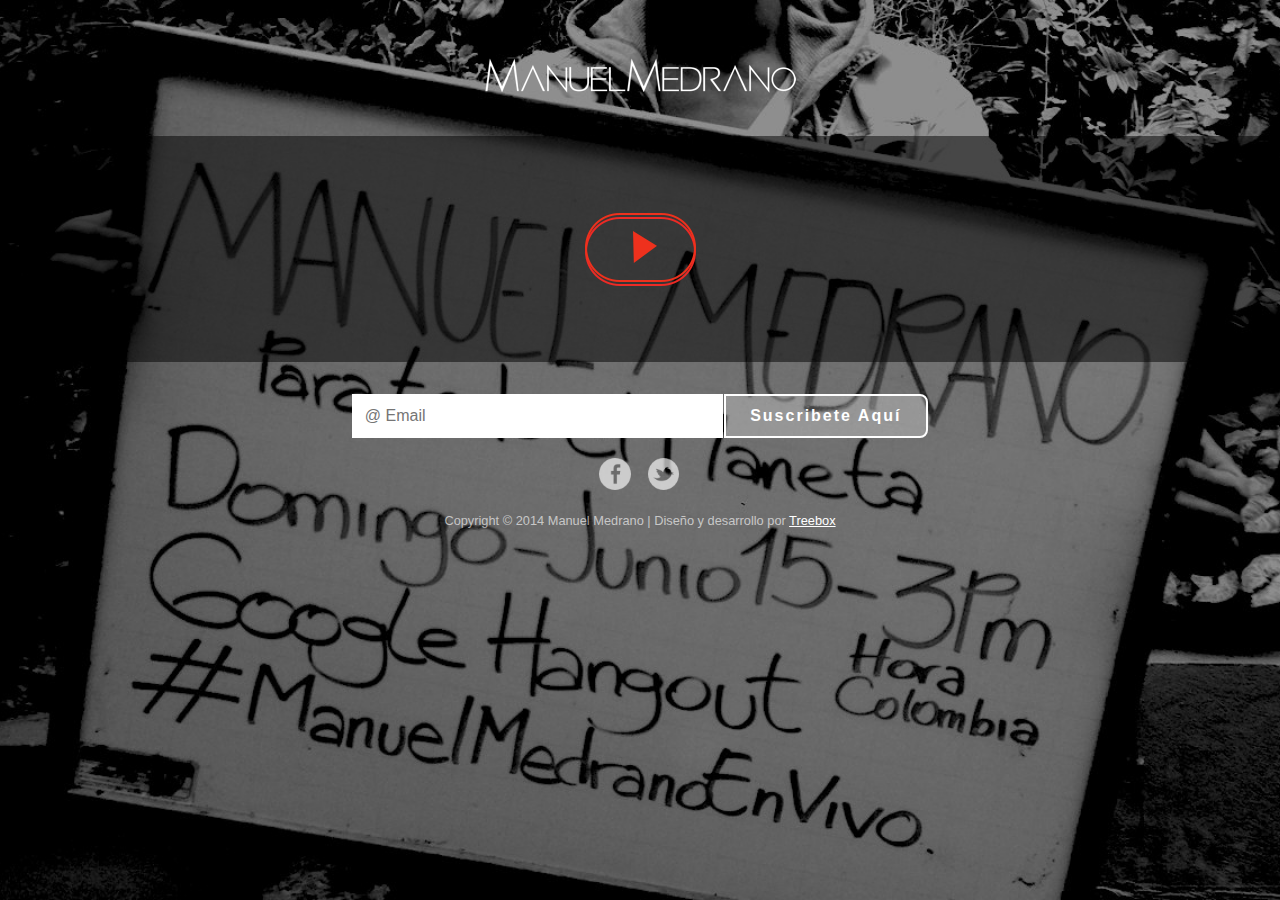
<file: index.html>
<!DOCTYPE html>
<html lang="es">
<head>
<meta charset="utf-8" />
<meta name="viewport" content="width=device-width, initial-scale=1, user-scalable=no" />

<link rel="shortcut icon" href="img/favicon.png"/>
<title>Manuel Mendrano</title>
<meta name="description" content="Dejate llevar por la deliciosa música de Manuel Medrano. Sitio web oficial.">
<link rel="author" href="https://plus.google.com/+AndresOspinaCO/posts"/>

<!-- Og tags -->
<meta property="og:description" content="Dejate llevar por la deliciosa música de Manuel Medrano. ¡Descubrela Ahora!" />
<meta property="og:image" content="http://manuelmedrano.com/img/manuelmedrano-facebook.jpg"/>
<meta property="og:title" content="Manuel Medrano" />
<meta property="og:type" content="website" />
<meta property="og:url" content="https://manuelmedrano.com/"/>
<meta property="og:site_name" content="manuelmedrano.com" />
 
<!-- Og tags Google+ -->
<meta itemprop="description" content="Dejate llevar por la deliciosa música de Manuel Medrano. ¡Descubrela Ahora!">

<!-- stylesheets -->
<link rel="stylesheet" type="text/css" href="css/normalize.css"/>
<link rel="stylesheet" type="text/css" href="css/main.css"/>


<!-- lib -->
<script type="text/javascript" async="" src="http://stats.g.doubleclick.net/dc.js"></script>
<script type="text/javascript" src="http://ajax.googleapis.com/ajax/libs/jquery/1.7/jquery.min.js"></script>

</head>

<body>

<header>
	<div class="contenedor">
		<h1><img src="img/logo-manuel-medrano.png" alt="Manuel Medrano"></h1>
	</div>
</header>

<section id="video">
	<div class="contenedor">
		<a class="fancybox fancybox.iframe" href="http://www.youtube.com/embed/UcOVfO7EQjk?autoplay=1"><img id="play " src="img/play.png" alt="Video Manuel Medrano"></a>
	</div>
</section>

<section id="formulario">

<div class="contenedor">
	<form class="validate" id="conversion" action="http://treebox.co/clientes/manuelmedrano/enviar.php" method="post" name="mc-embedded-subscribe-form" target="_blank">

	<label for="mce-EMAIL"></label> <input id="mce-EMAIL" class="email" type="email" name="mce-EMAIL" placeholder="@ Email" required="required" value=""/>
	<input id="suscribete" type="submit" name="subscribe" value="Suscribete Aquí"/>
	</form>
</div>
	
</section>

<footer>

	<div class="contenedor">
	<!-- Social Buttons -->
		<ul>
			<li><a href="https://www.facebook.com/manuelmedranoband"><img src="img/facebook.png" alt="Manuel Medrano Facebook"></a></li>

			<li><a href="https://twitter.com/manuelmdrano"><img src="img/twitter.png" alt="Manuel Medrano Twitter"></a></li>			
		</ul>
		<small>Copyright © 2014 Manuel Medrano | Diseño y desarrollo por <a href="http://treebox.co">Treebox</a></small>
	</div>

</footer>

<!-- javascript -->

<!-- Analytics -->
	<script>
	  (function(i,s,o,g,r,a,m){i['GoogleAnalyticsObject']=r;i[r]=i[r]||function(){
	  (i[r].q=i[r].q||[]).push(arguments)},i[r].l=1*new Date();a=s.createElement(o),
	  m=s.getElementsByTagName(o)[0];a.async=1;a.src=g;m.parentNode.insertBefore(a,m)
	  })(window,document,'script','//www.google-analytics.com/analytics.js','ga');
	  ga('create', 'UA-51547003-1', 'manuelmedrano.com');
	  ga('require', 'displayfeatures');
	  ga('send', 'pageview');

	  setTimeout('_gaq.push([\'_trackEvent\', \'NoBounce\', \'Over 30 seconds\'])',30000);

	</script>

<!-- lightbox -->
    <link rel="stylesheet" href="js/fancybox/jquery.fancybox.css" type="text/css" media="screen" />
    <script type="text/javascript" src="js/fancybox/jquery.fancybox.pack.js"></script>
	
     <script>
        $(document).ready(function() {
            $('.fancybox').fancybox();
        });
    </script>


</body>
</html>
</file>
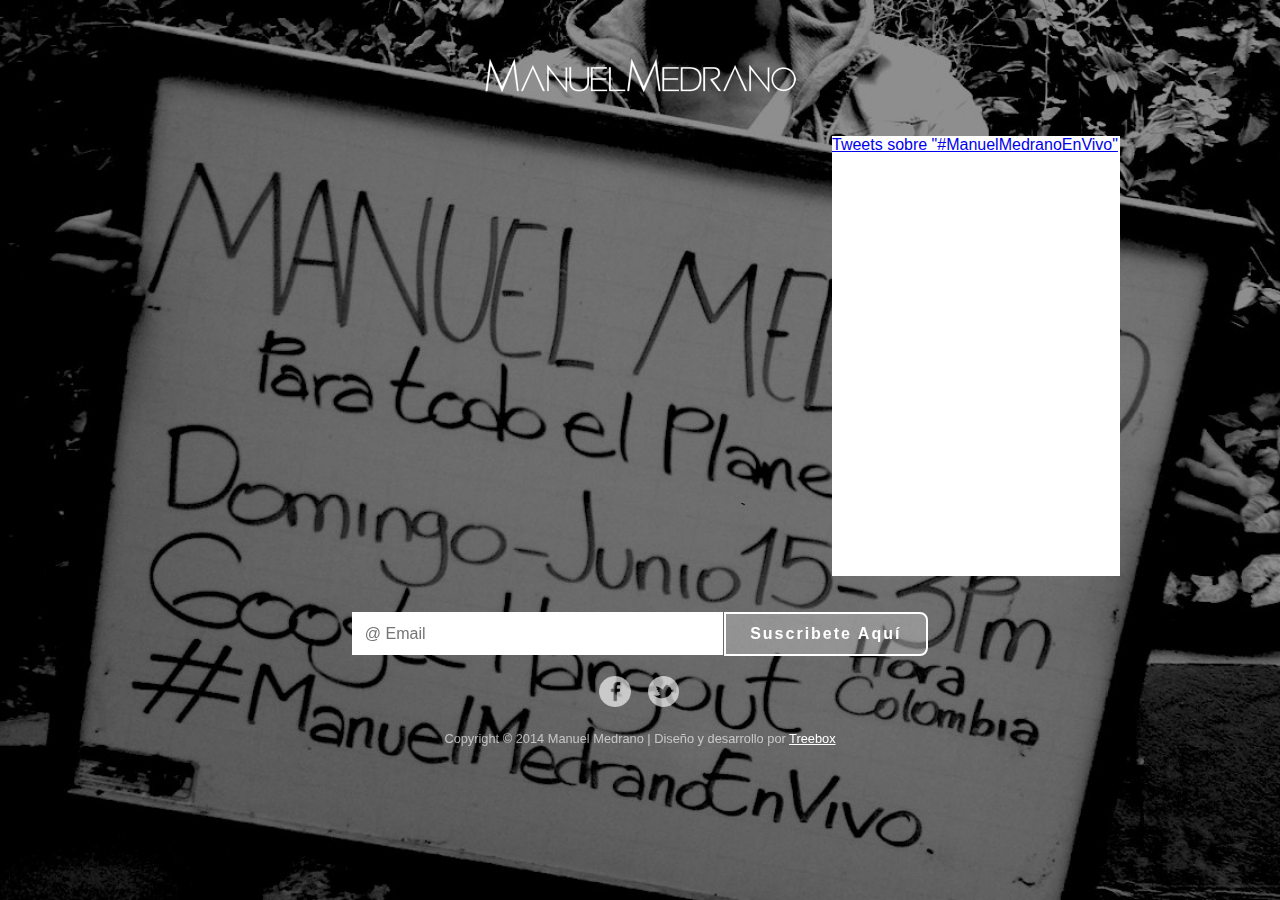
<file: hangout.html>
<!DOCTYPE html>
<html lang="es">
<head>
<meta charset="utf-8" />
<meta name="viewport" content="width=device-width, initial-scale=1, user-scalable=no" />

<link rel="shortcut icon" href="img/favicon.png"/>
<title>Manuel Mendrano</title>
<meta name="description" content="Pop fundido desde Colombia">
<link rel="author" href="https://plus.google.com/+AndresOspinaCO/posts"/>

<!-- Og tags -->
<meta property="og:description" content="Pop fundido desde Colombia" />
<meta property="og:image" content="http://manuelmedrano.com/img/manuelmedrano-facebook1.jpg"/>
<meta property="og:title" content="Manuel Medrano" />
<meta property="og:type" content="website" />
<meta property="og:url" content="http://manuelmedrano.com/"/>
<meta property="og:site_name" content="manuelmedrano.com" />
 
<!-- Og tags Google+ -->
<meta itemprop="description" content="Pop fundido desde Colombia">

<!-- stylesheets -->
<link rel="stylesheet" type="text/css" href="css/normalize.css"/>
<link rel="stylesheet" type="text/css" href="css/main.css"/>


<!-- lib -->
<script type="text/javascript" async="" src="http://stats.g.doubleclick.net/dc.js"></script>
<script type="text/javascript" src="http://ajax.googleapis.com/ajax/libs/jquery/1.7/jquery.min.js"></script>

</head>

<body>

<header>
	<div class="contenedor">
		<h1><img src="img/logo-manuel-medrano.png" alt="Manuel Medrano"></h1>
	</div>
</header>

<section id="video">
	<div class="contenedor">
		<article id="hangout">
			<iframe width="100%" height="440" src="http://www.youtube.com/embed/BrSzEf3i3Ew" frameborder="0" allowfullscreen></iframe> 
		</article>
		<aside id="chat">
			<a class="twitter-timeline" data-dnt="true" href="https://twitter.com/search?q=%23ManuelMedranoEnVivo" data-widget-id="478235683639685121">Tweets sobre "#ManuelMedranoEnVivo"</a>
<script>!function(d,s,id){var js,fjs=d.getElementsByTagName(s)[0],p=/^http:/.test(d.location)?'http':'https';if(!d.getElementById(id)){js=d.createElement(s);js.id=id;js.src=p+"://platform.twitter.com/widgets.js";fjs.parentNode.insertBefore(js,fjs);}}(document,"script","twitter-wjs");</script>


		</aside>
	</div>
</section>
<div class="clear"></div>

<section id="formulario">

<div class="contenedor">
	<form class="validate" id="conversion" action="http://manuelmedrano.com/enviar.php" method="post" name="mc-embedded-subscribe-form" target="_blank">

	<label for="mce-EMAIL"></label> <input id="mce-EMAIL" class="email" type="email" name="mce-EMAIL" placeholder="@ Email" required="required" value=""/>
	<input id="suscribete" type="submit" name="subscribe" value="Suscribete Aquí"/>
	</form>
</div>
	
</section>

<footer>

	<div class="contenedor">
	<!-- Social Buttons -->
		<ul>
			<li><a href="https://www.facebook.com/manuelmedranoband"><img src="img/facebook.png" alt="Manuel Medrano Facebook"></a></li>

			<li><a href="https://twitter.com/manuelmdrano"><img src="img/twitter.png" alt="Manuel Medrano Twitter"></a></li>			
		</ul>
		<small>Copyright © 2014 Manuel Medrano | Diseño y desarrollo por <a href="http://treebox.co">Treebox</a></small>
	</div>

</footer>

<!-- javascript -->

<!-- Analytics -->
	<script>
	  (function(i,s,o,g,r,a,m){i['GoogleAnalyticsObject']=r;i[r]=i[r]||function(){
	  (i[r].q=i[r].q||[]).push(arguments)},i[r].l=1*new Date();a=s.createElement(o),
	  m=s.getElementsByTagName(o)[0];a.async=1;a.src=g;m.parentNode.insertBefore(a,m)
	  })(window,document,'script','//www.google-analytics.com/analytics.js','ga');
	  ga('create', 'UA-51547003-1', 'manuelmedrano.com');
	  ga('require', 'displayfeatures');
	  ga('send', 'pageview');

	  setTimeout('_gaq.push([\'_trackEvent\', \'NoBounce\', \'Over 30 seconds\'])',30000);

	</script>

<!-- Remarketing -->
<script type="text/javascript">
/* <![CDATA[ */
var google_conversion_id = 1016618282;
var google_custom_params = window.google_tag_params;
var google_remarketing_only = true;
/* ]]> */
</script>
<script type="text/javascript" src="http://www.googleadservices.com/pagead/conversion.js">
</script>
<noscript>
<div style="display:inline;">
<img height="1" width="1" style="border-style:none;" alt="" src="http://googleads.g.doubleclick.net/pagead/viewthroughconversion/1016618282/?value=0&amp;guid=ON&amp;script=0"/>
</div>
</noscript>


<!-- lightbox -->
    <link rel="stylesheet" href="js/fancybox/jquery.fancybox.css" type="text/css" media="screen" />
    <script type="text/javascript" src="js/fancybox/jquery.fancybox.pack.js"></script>
	
     <script>
        $(document).ready(function() {
            $('.fancybox').fancybox();
        });
    </script>


</body>
</html>
</file>
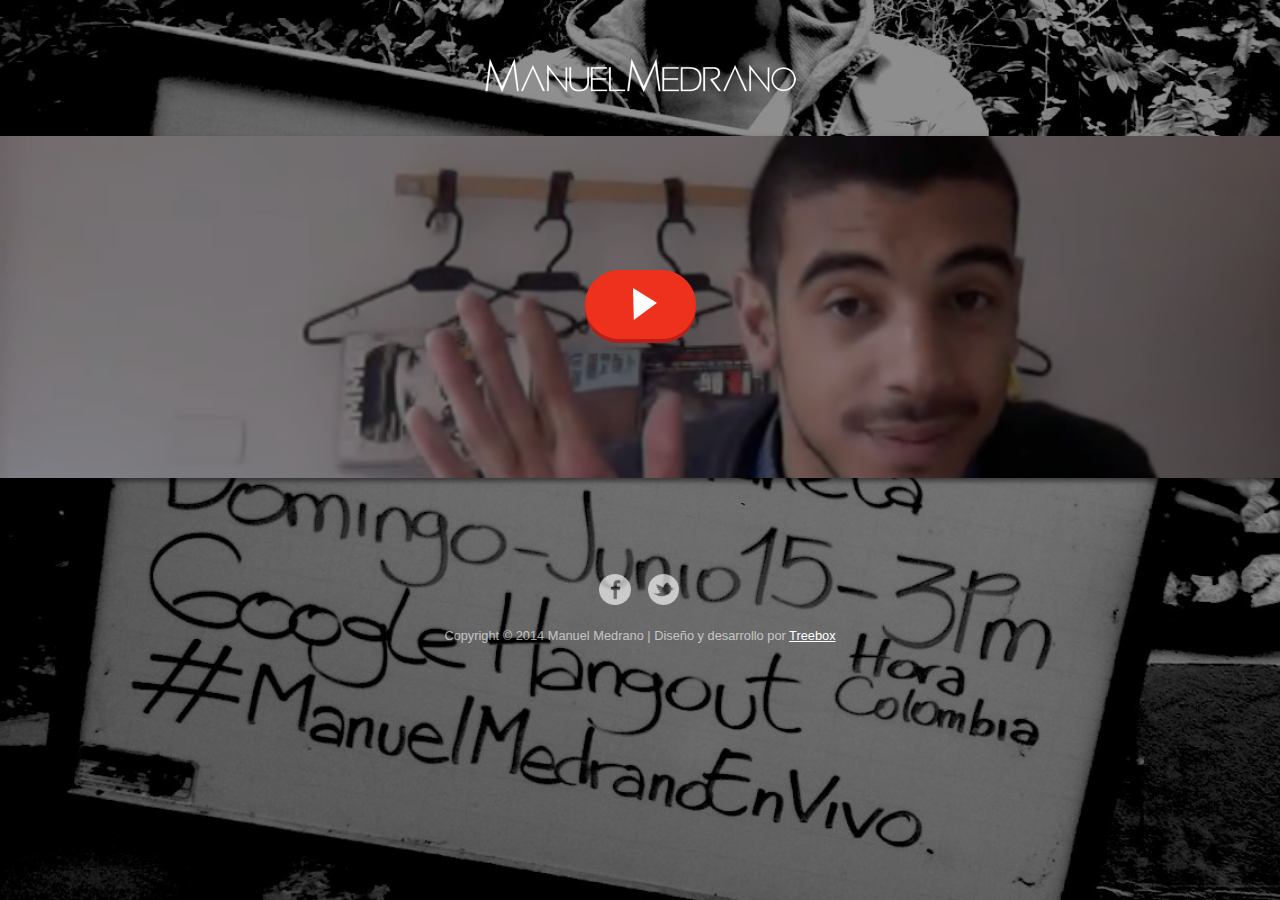
<file: mensaje.html>
<!DOCTYPE html>
<html lang="es">
<head>
<meta charset="utf-8" />
<meta name="viewport" content="width=device-width, initial-scale=1, user-scalable=no" />

<link rel="shortcut icon" href="img/favicon.png"/>
<title>Manuel Mendrano</title>
<meta name="description" content="Pop fundido desde Colombia">
<link rel="author" href="https://plus.google.com/+AndresOspinaCO/posts"/>

<!-- Og tags -->
<meta property="og:description" content="Pop fundido desde Colombia" />
<meta property="og:image" content="http://manuelmedrano.com/img/manuelmedrano-facebook.jpg"/>
<meta property="og:title" content="Manuel Medrano" />
<meta property="og:type" content="website" />
<meta property="og:url" content="http://manuelmedrano.com/"/>
<meta property="og:site_name" content="manuelmedrano.com" />
 
<!-- Og tags Google+ -->
<meta itemprop="description" content="Pop fundido desde Colombia">

<!-- stylesheets -->
<link rel="stylesheet" type="text/css" href="css/normalize.css"/>
<link rel="stylesheet" type="text/css" href="css/main.css"/>


<!-- lib -->
<script type="text/javascript" async="" src="http://stats.g.doubleclick.net/dc.js"></script>
<script type="text/javascript" src="http://ajax.googleapis.com/ajax/libs/jquery/1.7/jquery.min.js"></script>

</head>

<body>

<header>
	<div class="contenedor">
		<h1><img src="img/logo-manuel-medrano.png" alt="Manuel Medrano"></h1>
	</div>
</header>

<section id="video2">
	<div class="contenedor">
		<a class="fancybox fancybox.iframe" href="http://www.youtube.com/embed/Gqb7hKVv0Vc?autoplay=1"><img id="play " src="img/play2.png" alt="Video Manuel Medrano"></a>
	</div>
</section>

<!-- <section id="formulario">

<div class="contenedor">
	<form class="validate" id="conversion" action="http://treebox.co/clientes/manuelmedrano/enviar.php" method="post" name="mc-embedded-subscribe-form" target="_blank">

	<label for="mce-EMAIL"></label> <input id="mce-EMAIL" class="email" type="email" name="mce-EMAIL" placeholder="@ Email" required="required" value=""/>
	<input id="suscribete" type="submit" name="subscribe" value="Suscribete Aquí"/>
	</form>
</div>
	
</section>
 -->
<footer>

	<div class="contenedor">
	<!-- Social Buttons -->
		<ul>
			<li><a href="https://www.facebook.com/manuelmedranoband"><img src="img/facebook.png" alt="Manuel Medrano Facebook"></a></li>

			<li><a href="https://twitter.com/manuelmdrano"><img src="img/twitter.png" alt="Manuel Medrano Twitter"></a></li>			
		</ul>
		<small>Copyright © 2014 Manuel Medrano | Diseño y desarrollo por <a href="http://treebox.co">Treebox</a></small>
	</div>

</footer>

<!-- javascript -->

<!-- Analytics -->
	<script>
	  (function(i,s,o,g,r,a,m){i['GoogleAnalyticsObject']=r;i[r]=i[r]||function(){
	  (i[r].q=i[r].q||[]).push(arguments)},i[r].l=1*new Date();a=s.createElement(o),
	  m=s.getElementsByTagName(o)[0];a.async=1;a.src=g;m.parentNode.insertBefore(a,m)
	  })(window,document,'script','//www.google-analytics.com/analytics.js','ga');
	  ga('create', 'UA-51547003-1', 'manuelmedrano.com');
	  ga('require', 'displayfeatures');
	  ga('send', 'pageview');

	  setTimeout('_gaq.push([\'_trackEvent\', \'NoBounce\', \'Over 30 seconds\'])',30000);

	</script>

<!-- Remarketing -->
<script type="text/javascript">
/* <![CDATA[ */
var google_conversion_id = 1016618282;
var google_custom_params = window.google_tag_params;
var google_remarketing_only = true;
/* ]]> */
</script>
<script type="text/javascript" src="http://www.googleadservices.com/pagead/conversion.js">
</script>
<noscript>
<div style="display:inline;">
<img height="1" width="1" style="border-style:none;" alt="" src="http://googleads.g.doubleclick.net/pagead/viewthroughconversion/1016618282/?value=0&amp;guid=ON&amp;script=0"/>
</div>
</noscript>


<!-- lightbox -->
    <link rel="stylesheet" href="js/fancybox/jquery.fancybox.css" type="text/css" media="screen" />
    <script type="text/javascript" src="js/fancybox/jquery.fancybox.pack.js"></script>
	
     <script>
        $(document).ready(function() {
            $('.fancybox').fancybox();
        });
    </script>


</body>
</html>
</file>
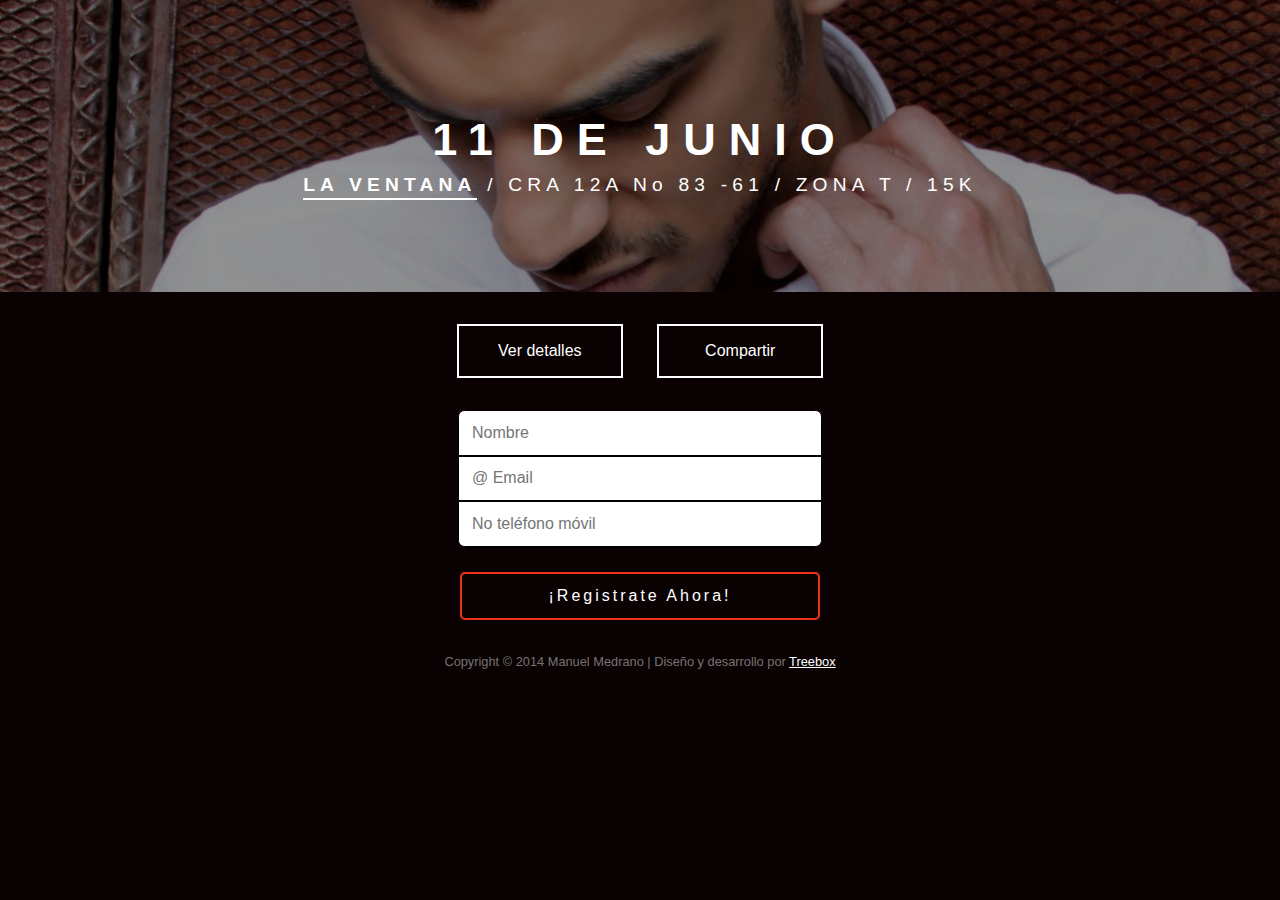
<file: show.html>
<!DOCTYPE html>
<html lang="es">
<head>
	<meta charset="utf-8"/>
	<meta name="viewport" content="width=device-width , initial-scale=1 ,maximum-scale=1"/>
	<meta property="og:description" content=""/>
	<meta name="description" content=""/>
	<link rel="shortcut icon" href="img/favicon.png"/>
	<!-- og metatags -->
	<meta property="og:image" content="http://manuelmedrano/img/manuel-medrano-junio.jpg"/>
	<meta property="og:title" content="Manuel Medrano en La Ventana 11 de Junio" />
	<meta property="og:type" content="website" />
	<meta property="og:url" content="http://manuelmedrano.com/"/>
	<meta property="og:site_name" content="ManuelMedrano.com" />

	<title>Manuel Medrano en La Ventana 11 de Junio</title>

	<!-- style sheets -->
	<link rel="stylesheet" type="text/css" href="css/normalize.css"/>
	<link rel="stylesheet" type="text/css" href="css/show.css"/>
</head>


<body>
<header>
	<div class="contenedor">
		<h1>11 de Junio</h1>
		<h2><span><a href="https://www.facebook.com/laventanadelat"  target="_blank">LA VENTANA</a></span> /  CRA 12A No 83 -61 /  <span>ZONA T / 15K</span></h2>
	</div>
</header>
<section id="registro">
	<div class="contenedor2">
		<ul>
			<li><a href="#">Ver detalles</a></li>
			<li><a href="#">Compartir</a></li>
		</ul>
		<article id="formulario">
				<form id="" action="http://manuelmedrano.com/enviar.php"method="post" name="mc-embedded-subscribe-form" target="_blank">

				<label for="nombre"></label> <input id="nombre" name="nombre" placeholder="Nombre" required="required" value=""/>

				<label for="email"></label> <input class="required email" id="email" type="email" name="email" placeholder="@ Email" required="required" value=""/>

				<label for="telefono"></label> <input id="telefono" name="telefono" placeholder="No teléfono móvil" required="required" value=""/>

				<input  id="call-to-action" type="submit" name="subscribe" value="¡Registrate Ahora!"/>
			</form>
		</article>
	</div>
	<div class="clear"></div>
</section>

<footer>
	<div class="contenedor">
		<small>Copyright © 2014 Manuel Medrano | Diseño y desarrollo por <a href="http://treebox.co">Treebox</a></small>
	</div>
</footer>


<!-- Analytics -->
	<script>
	  (function(i,s,o,g,r,a,m){i['GoogleAnalyticsObject']=r;i[r]=i[r]||function(){
	  (i[r].q=i[r].q||[]).push(arguments)},i[r].l=1*new Date();a=s.createElement(o),
	  m=s.getElementsByTagName(o)[0];a.async=1;a.src=g;m.parentNode.insertBefore(a,m)
	  })(window,document,'script','//www.google-analytics.com/analytics.js','ga');
	  ga('create', 'UA-51547003-1', 'manuelmedrano.com');
	  ga('require', 'displayfeatures');
	  ga('send', 'pageview');

	  setTimeout('_gaq.push([\'_trackEvent\', \'NoBounce\', \'Over 30 seconds\'])',30000);

	</script>

<!-- Remarketing -->
	<script type="text/javascript">
	/* <![CDATA[ */
	var google_conversion_id = 1016618282;
	var google_custom_params = window.google_tag_params;
	var google_remarketing_only = true;
	/* ]]> */
	</script>
	<script type="text/javascript" src="http://www.googleadservices.com/pagead/conversion.js">
	</script>
	<noscript>
	<div style="display:inline;">
	<img height="1" width="1" style="border-style:none;" alt="" src="http://googleads.g.doubleclick.net/pagead/viewthroughconversion/1016618282/?value=0&amp;guid=ON&amp;script=0"/>
	</div>
	</noscript>

</body>
</html>
</file>
<file: css/main.css>
/*----------------------------------------------------------------------------------------------------

	Theme Name:     Manuel Medrano
	Description:    Landing page for online marketing challenge adwords
	Author:         Andres Ospina
	Author URI:     http://www.treebox.co
	Version:        0.1

----------------------------------------------------------------------------------------------------*/
*{
	webkit-transition: 	ease-out .5s;
	-moz-transition: 	ease-out .5s;
	-o-transition:  	ease-out .5s;
		transition:  	ease-out .5s;
}

html{
	height:100%;
}

h1 {
	margin: 0 auto;
	padding: 6% 0 .5em 0;
	text-align: center;
}

body{
	background: url(../img/bg-manuel.jpg) fixed top no-repeat rgba(0,0,0,1);
	background-size: cover; 
	height: 100%;
	font-family: arial;
}

footer ul{
	text-align: center;
	margin: 6em 0 2em -2.6em;
}
footer ul li{
	display: inline-block;
}

footer ul li img{
	width: 72%;
}

small {
	font-size: 80%;
	color: rgba(255, 255, 255, 0.63);
	text-align: center;
	margin: -1em auto 1em 0;
	display: block;
}

small a{
	color: #fff !important;
}

#video{
	background: rgba(0,0,0,.5);
	background-size: cover;
	margin: 1.2em 0;
}

#video img {
	display: block;
	margin: 0 auto;
	padding: 8% 0;
}

#video2{
	background: url(../img/bg-mensaje.png) rgba(0,0,0,.7);
	background-size: cover;
	margin: 1.2em 0;
	box-shadow: 0 3px 5px 0 rgba(0,0,0,.5);
}

#video2 img {
	display: block;
	margin: 0 auto;
	padding: 14% 0;
}


#conversion{
	display: block;
	margin: 2em auto 0  auto;
	width: 60%
}

#conversion .email{
	margin: 0 auto;
	padding: .8em;
	border: 0;
	width: 60%;
	display: block;
	float: left;
}


#conversion #suscribete {
	background: rgba(255, 255, 255, 0.27);
	border: 2px solid #fff;
	width: 35.5%;
	color: #fff;
	padding: .68em;
	float: right;
	display: block;
	margin: 0 auto;
	letter-spacing: 2px;
	text-align: center;
	border-radius: 0 .5em .5em 0;
	font-weight: bold;
}

#conversion #suscribete:hover{
	border: 2px solid #000;
	background: #000;
	color: #fff;
	border-bottom: 3px solid #010101; 
}


.contenedor{
	max-width: 960px;
	margin: 0 auto;
}

.clear{
	clear: both;
}

#hangout{
	float: left;
	width: 70%;
}

#chat{
	float: right;
	width: 30%;
	height: 440px;
	background: #fff;
}

/* CELUS */
	@media only screen and (max-width: 758px) {
		footer ul{
			margin: 9em 0 3em -1.6em;
		}
		#conversion .email {
			width: 86.8%;
		}

		#conversion #suscribete{
			width: 100%;
			border-radius: 0 0 1em 1em;
		}
		}
</file>
<file: css/show.css>
/*----------------------------------------------------------------------------------------------------

	Theme Name:     Manuel Medrano
	Description:    Landing page for online marketing challenge adwords
	Author:         Andres Ospina
	Author URI:     http://www.treebox.co
	Version:        0.1

----------------------------------------------------------------------------------------------------*/
*{
	webkit-transition: 	ease-out .5s;
	-moz-transition: 	ease-out .5s;
	-o-transition:  	ease-out .5s;
		transition:  	ease-out .5s;
}

html{
	height:100%;
}

h1 {
	text-align: center;
	text-transform: uppercase;
	margin: 0;
	padding: 2.53em 0 0 0;
	font-size: 45px;
	letter-spacing: 13px;
}

h2{
	font-size: 1.2em;
	text-align: center;
	letter-spacing: 5.2px;
	font-weight: 400;
	margin: 0.4em 0 0 0;
}


header{
	background: url(../img/bg-show.jpg) no-repeat ;
	background-size: cover;
	height: 292px;
	margin: 0;
}

header a{
	color: #fff;
	text-decoration: none;
	border-bottom: 2px solid;
	padding-bottom: 3px;
	font-weight: bold;

}

body{
	background: #0A0202;
	color: #fff;
	height: 100%;
	font-family: arial;
	font-weight: 300;
	margin: 0;
}

form{
	text-align: center;
	margin: 0 0 2em 0;
}

footer{
	text-align: center;
}

small {
color: rgba(255, 255, 255, 0.45);
}

small a {
	color: #fff;
}

input {
	line-height: normal;
	width: 70%;
	display: inline-block;
	padding: .8em;
	border: 1px solid;
	width: 56%;
}

#nombre{
	border-radius: .4em .4em 0 0;
}

#telefono{
	border-radius: 0 0 .4em .4em;
}

#call-to-action{
	background: transparent;
	width: 60%;
	color: #fff;
	border-radius: .3em;
	margin: 1.6em 0 0 0;
	border: 2px solid #EE311D;
	letter-spacing: 3px;
}

#call-to-action:hover{
	background: #EE311D;
}

#registro a{
	color:#fff;
	text-decoration: none;
	
}

#registro a:hover{
	border-bottom: 2px solid;
	padding-bottom: 2px;
}

#registro ul{
	text-align: center;
	margin: 2em 0 2em 0 !important;
	padding: 0;
}

#registro ul li{
	display: inline-block;
	border: 2px solid;
	padding: 1em 0;
	width: 27%;
	/* float: left; */
}

#registro ul li:first-child{
margin: 0 5% 0 0%;
}

#registro ul li:last-child{
}


.contenedor{
	max-width: 960px;
	margin: 0 auto;
}

.contenedor2{
	max-width: 600px;
	margin: 0 auto;
}

.clear{
	clear: both;
}

/*Responsive*/
	@media only screen and (max-width: 550px) {
		header{
			background: url(../img/bg-manuel-movil.jpg) no-repeat;
			background-size: cover;
			height: 275px;
		}

		header a {
			border: 0;
		}
		h1{
			padding: 1.53em 0 0 0;
			line-height: 39px;
		}
		h2{
			font-size: 1em;
			padding: 1em;
		}
		small{
			padding: 1em;
			position: relative;
			left: -1em
		}
		#registro a {
			font-size: .9em;
			}
		}
</file>
